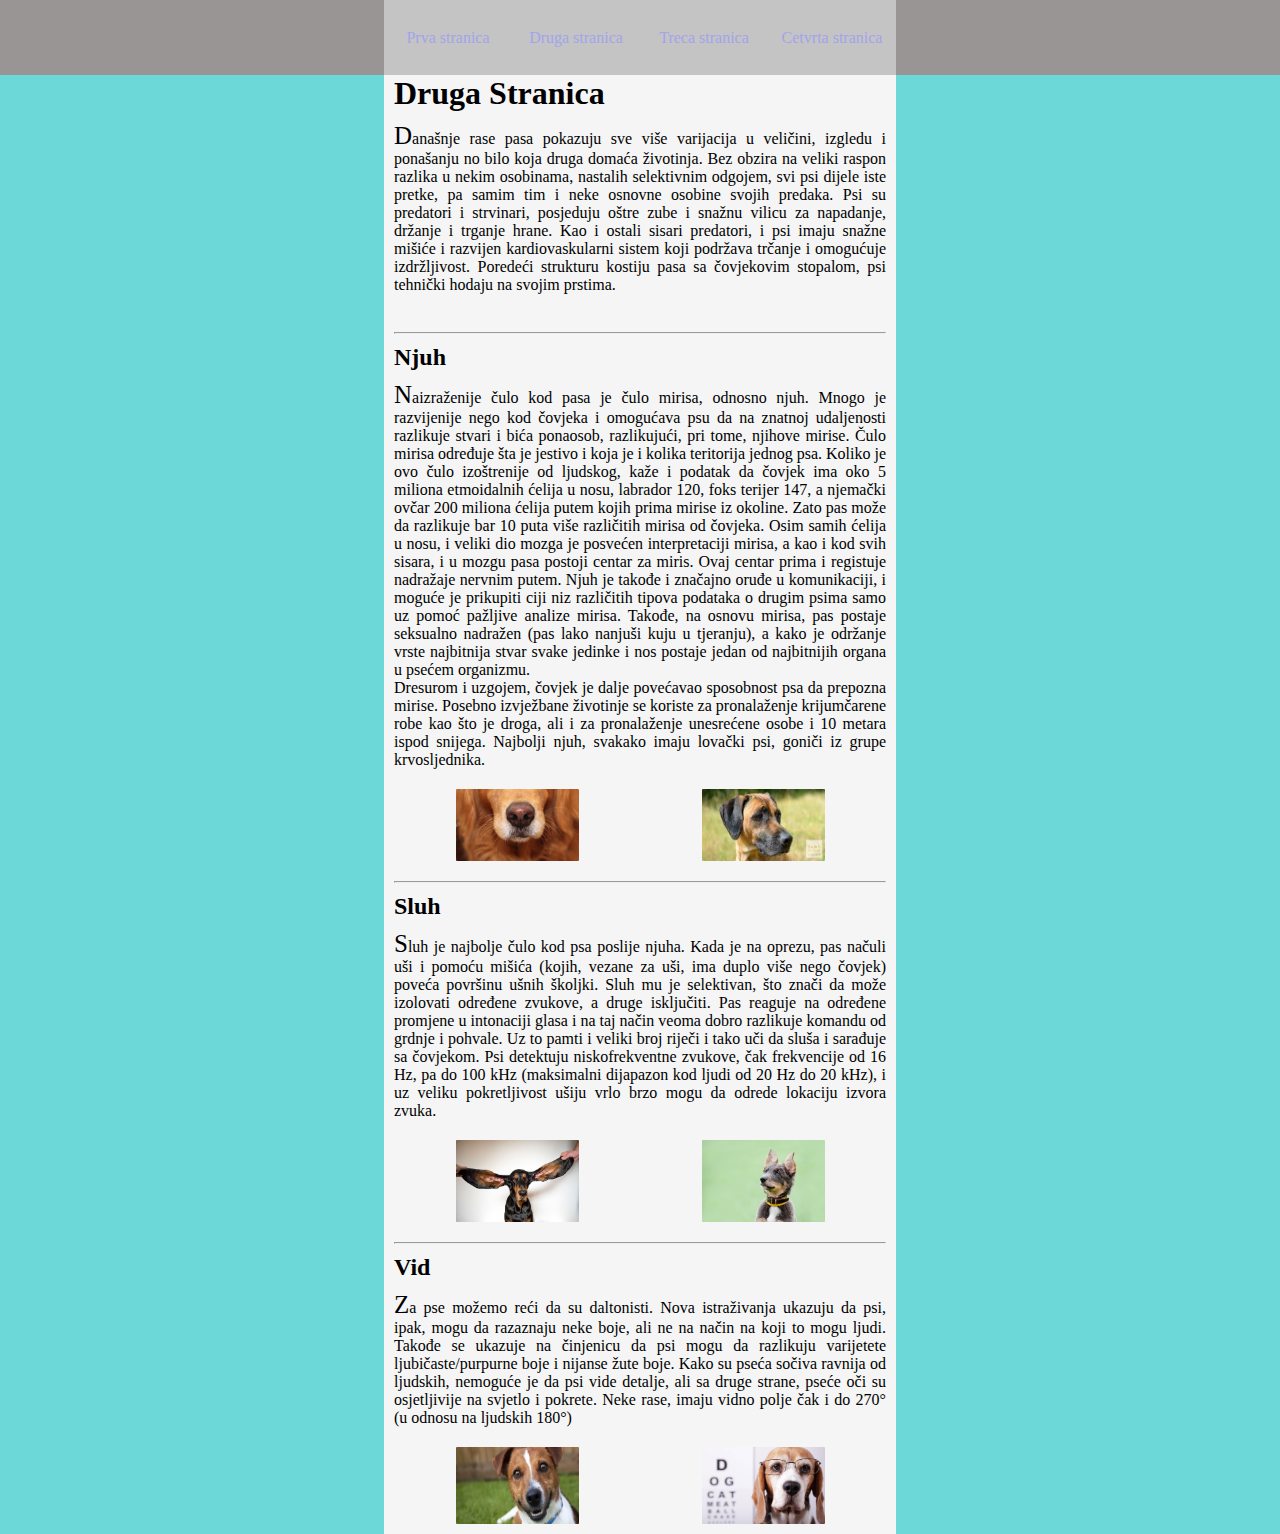
<file: drugaStranica.html>
<!DOCTYPE html>
<html lang="en">

<head>
    <meta charset="UTF-8">
    <meta name="viewport" content="width=device-width, initial-scale=1.0">
    <link rel="stylesheet" href="style.css">
    <title>Drugi kerovi</title>
</head>

<body style="margin: 0;">
    <nav>
        <ul>
            <li><a href="index.html">Prva stranica</a></li>
            <li><a href="drugaStranica.html">Druga stranica</a></li>
            <li class="dropdown">
                <a href="trecaStranica.html">Treca stranica</a>
                <ul class="dropdown-content">
                    <li><a href="siba.html">Siba</a></li>
                    <li><a href="sarplan.html">Sar planinac</a></li>
                    <li><a href="jazavicar.html">Jazavicar</a></li>
                </ul>
            </li>
            <li>
                <a href="#">
                    Cetvrta stranica
                </a>
            </li>
        </ul>
    </nav>
    <div class="container">
        <h1>Druga Stranica</h1>
        <div class="text">Današnje rase pasa pokazuju sve više varijacija u veličini, izgledu i ponašanju no bilo koja
            druga domaća životinja. Bez obzira na veliki raspon razlika u nekim osobinama, nastalih selektivnim odgojem,
            svi psi dijele iste pretke, pa samim tim i neke osnovne osobine svojih predaka. Psi su predatori i
            strvinari, posjeduju oštre zube i snažnu vilicu za napadanje, držanje i trganje hrane. Kao i ostali sisari
            predatori, i psi imaju snažne mišiće i razvijen kardiovaskularni sistem koji podržava trčanje i omogućuje
            izdržljivost. Poredeći strukturu kostiju pasa sa čovjekovim stopalom, psi tehnički hodaju na svojim prstima.
        </div>
        <br>
        <hr>
        <h2>Njuh</h2>
        <div class="text">
            Naizraženije čulo kod pasa je čulo mirisa, odnosno njuh. Mnogo je razvijenije nego kod čovjeka i omogućava
            psu da na znatnoj udaljenosti razlikuje stvari i bića ponaosob, razlikujući, pri tome, njihove mirise. Čulo
            mirisa određuje šta je jestivo i koja je i kolika teritorija jednog psa. Koliko je ovo čulo izoštrenije od
            ljudskog, kaže i podatak da čovjek ima oko 5 miliona etmoidalnih ćelija u nosu, labrador 120, foks terijer
            147, a njemački ovčar 200 miliona ćelija putem kojih prima mirise iz okoline. Zato pas može da razlikuje bar
            10 puta više različitih mirisa od čovjeka. Osim samih ćelija u nosu, i veliki dio mozga je posvećen
            interpretaciji mirisa, a kao i kod svih sisara, i u mozgu pasa postoji centar za miris. Ovaj centar prima i
            registuje nadražaje nervnim putem. Njuh je takođe i značajno oruđe u komunikaciji, i moguće je prikupiti
            ciji niz različitih tipova podataka o drugim psima samo uz pomoć pažljive analize mirisa. Takođe, na osnovu
            mirisa, pas postaje seksualno nadražen (pas lako nanjuši kuju u tjeranju), a kako je održanje vrste
            najbitnija stvar svake jedinke i nos postaje jedan od najbitnijih organa u psećem organizmu.<br>
            Dresurom i uzgojem, čovjek je dalje povećavao sposobnost psa da prepozna mirise. Posebno izvježbane
            životinje se koriste za pronalaženje krijumčarene robe kao što je droga, ali i za pronalaženje unesrećene
            osobe i 10 metara ispod snijega. Najbolji njuh, svakako imaju lovački psi, goniči iz grupe krvosljednika.
        </div>
        <div class="kerovi">
            <img src="imgs\nos1.webp" alt="ker" class="ker">
            <img src="imgs\nos2.jfif" alt="ker" class="ker">
        </div>
        <hr>
        <h2>Sluh</h2>
        <div class="text">
            Sluh je najbolje čulo kod psa poslije njuha. Kada je na oprezu, pas načuli uši i pomoću mišića (kojih,
            vezane za uši, ima duplo više nego čovjek) poveća površinu ušnih školjki. Sluh mu je selektivan, što znači
            da može izolovati određene zvukove, a druge isključiti. Pas reaguje na određene promjene u intonaciji glasa
            i na taj način veoma dobro razlikuje komandu od grdnje i pohvale. Uz to pamti i veliki broj riječi i tako
            uči da sluša i sarađuje sa čovjekom. Psi detektuju niskofrekventne zvukove, čak frekvencije od 16 Hz, pa do
            100 kHz (maksimalni dijapazon kod ljudi od 20 Hz do 20 kHz), i uz veliku pokretljivost ušiju vrlo brzo mogu
            da odrede lokaciju izvora zvuka.
        </div>
        <div class="kerovi">
            <img src="imgs\usi1.jpg" alt="ker" class="ker">
            <img src="imgs\usi 2.jpg" alt="ker" class="ker">
        </div>
        <hr>
        <h2>Vid</h2>
        <div class="text">Za pse možemo reći da su daltonisti. Nova istraživanja ukazuju da psi, ipak, mogu da razaznaju
            neke boje, ali ne na način na koji to mogu ljudi. Takođe se ukazuje na činjenicu da psi mogu da razlikuju
            varijetete ljubičaste/purpurne boje i nijanse žute boje. Kako su pseća sočiva ravnija od ljudskih, nemoguće
            je da psi vide detalje, ali sa druge strane, pseće oči su osjetljivije na svjetlo i pokrete. Neke rase,
            imaju vidno polje čak i do 270° (u odnosu na ljudskih 180°)</div>
        <div class="kerovi">
            <img src="imgs\oci1.webp" alt="ker" class="ker">
            <img src="imgs\oci2.jpg" alt="ker" class="ker">
        </div>
    </div>

</body>

</html>
</file>
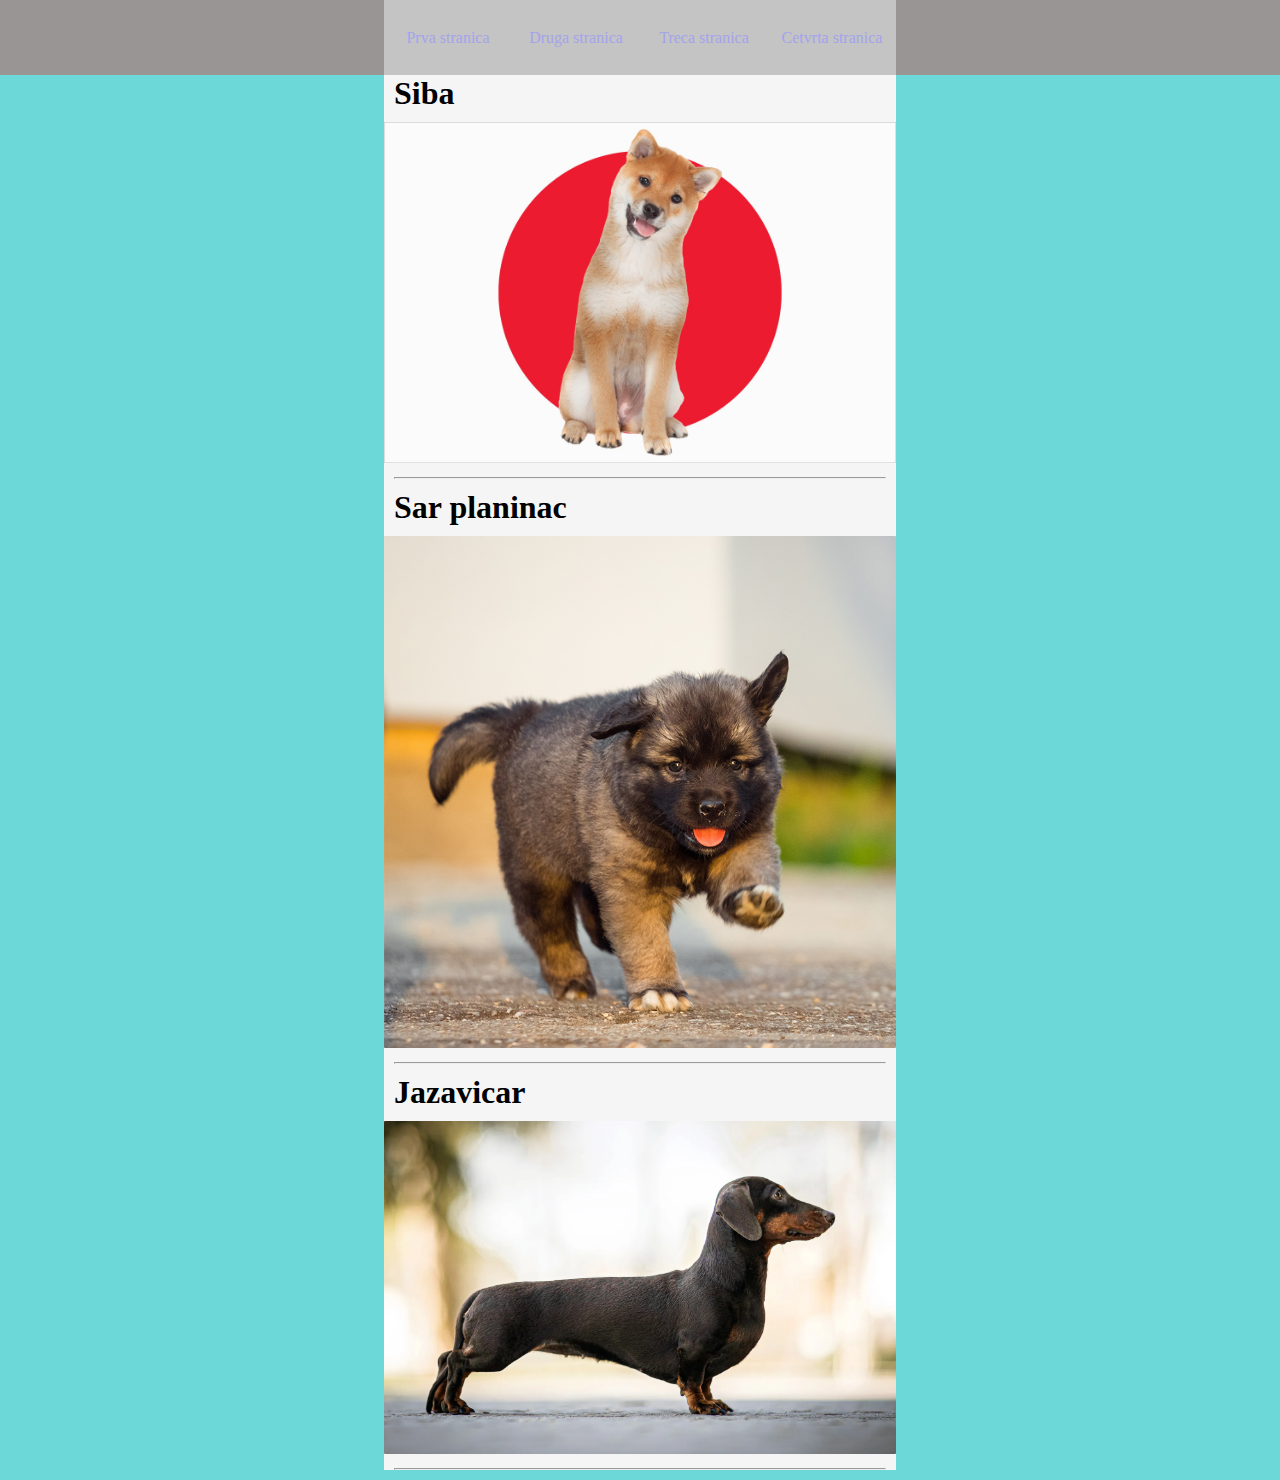
<file: trecaStranica.html>
<!DOCTYPE html>
<html lang="en">
<head>
    <meta charset="UTF-8">
    <meta name="viewport" content="width=device-width, initial-scale=1.0">
    <link rel="stylesheet" href="style.css">
    <title>Treca Stranica</title>
</head>
<body>
    <nav>
        <ul>
            <li><a href="index.html">Prva stranica</a></li>
            <li><a href="drugaStranica.html">Druga stranica</a></li>
            <li class="dropdown">
                <a href="trecaStranica.html">Treca stranica</a>
                <ul class="dropdown-content">
                    <li><a href="siba.html">Siba</a></li>
                    <li><a href="sarplan.html">Sar planinac</a></li>
                    <li><a href="jazavicar.html">Jazavicar</a></li>
                </ul>
            </li>
            <li>
                <a href="#">
                    Cetvrta stranica
                </a>
            </li>
        </ul>
    </nav>
    <div class="container">
        <h1>Siba</h1>
        <a href="siba.html"><img src="imgs/siba jap.jpg" alt="siba" class="treciKerovi"></a>
        <hr>
        <h1>Sar planinac</h1>
        <a href="sarplan.html"><img src="imgs/sar kuce.jpg" alt="siba" class="treciKerovi"></a>
        <hr>
        <h1>Jazavicar</h1>
        <a href="jazavicar.html"><img src="imgs/jaz.webp" alt="siba" class="treciKerovi"></a>
        <hr>
    </div>
</body>
</html>
</file>
<file: style.css>
*{
    margin: 0;
    box-sizing: border-box;
}
img{
    border-radius: 1px;
}
:root{
    --a-color: rgb(163, 163, 236);
}
body{
    margin: 0;
    background-color: rgb(108, 216, 216);
}
ul{
    list-style-type: none;
    background-color: rgb(196, 196, 196);
    height: 100%;
    display: flex;
    width: 40%;
    padding: 0;
    margin: 0;
}

nav{
    background-color: rgb(153, 149, 149);
    display: flex;
    justify-content: center;
    height: 75px;
    width: 100%;
}
ul li{
    color: rgb(157, 159, 161);
    width: 100%;
    height: 100%;
    display: flex;
    justify-content: center;
    align-items: center; 
    text-decoration: none;
}
li:hover{
    background-color: rgb(189, 121, 121);
}

.container{
    background-color: whitesmoke;
    margin: 0 auto;
    width: 40%;
    height: 100%;
}

#paw{
    width: 250px;
    float: left;
    padding: 10px;
}

.text{
    
    margin: 10px;
    text-align: justify;
}

a{
    user-select: none;
    text-decoration: none;
    color: var(--a-color);
}

.ker{
    display: block;
    margin-left: auto;
    margin-right: auto;
    width: 25%;
}
.kerovi{
    display: flex;
    justify-content: center;
    padding: 10px;
}
/*.dropbtn {
    background-color: #04AA6D;
    color: white;
    padding: 16px;
    font-size: 16px;
    border: none;
  }*/
.dropdown {
    color: var(--a-color);
    position: relative;
    display: flex;
  }
.dropdown-content{
  padding: 5px;
  display: none;
  position: absolute;
  background-color: #f1f1f1;
  height: 225px;
  width: 195px;
  box-shadow: 0px 8px 16px 0px rgba(216, 126, 126, 0.2);
  z-index: 1;
  top: 75px;/*Udaljenost od vrha stranice*/
}
ul li{
    position: relative;
}



/* Show the dropdown menu on hover */
.dropdown:hover .dropdown-content {
    display: flex;
    flex-direction: column;
    justify-content: center;
    align-items: center;
}
.dropdown:hover .dropdown-content li, li a{
    display: flex;
    align-items: center;
    justify-content: center;
}

/* Change the background color of the dropdown button when the dropdown content is shown */

.dropdown a{
    width: 100%;
}
h1, h2{
    margin-bottom: 10px;
    margin-left: 10px;
    margin-right: 10px;
}
.text::first-letter{
    font-size: 25px;
}
hr{
    margin: 10px;
}
.treciKerovi{
    width: 100%;
}
</file>
